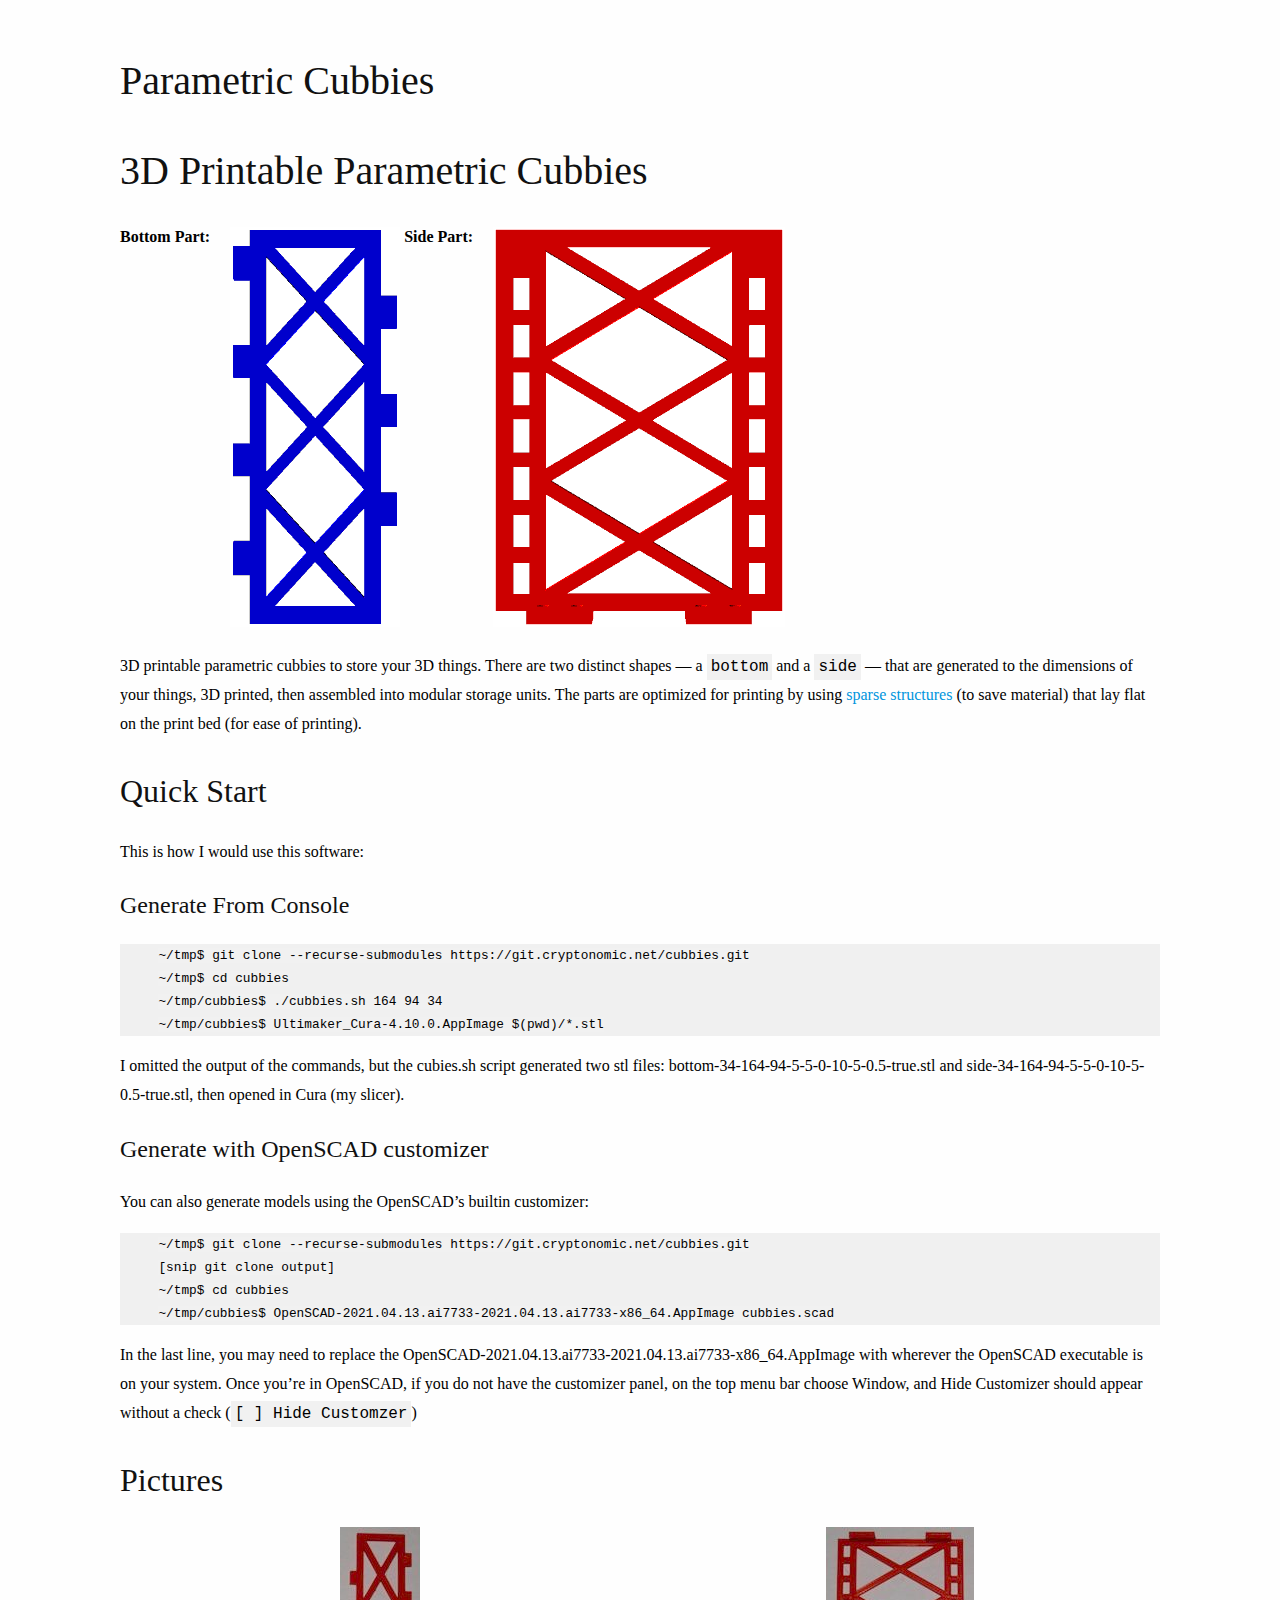
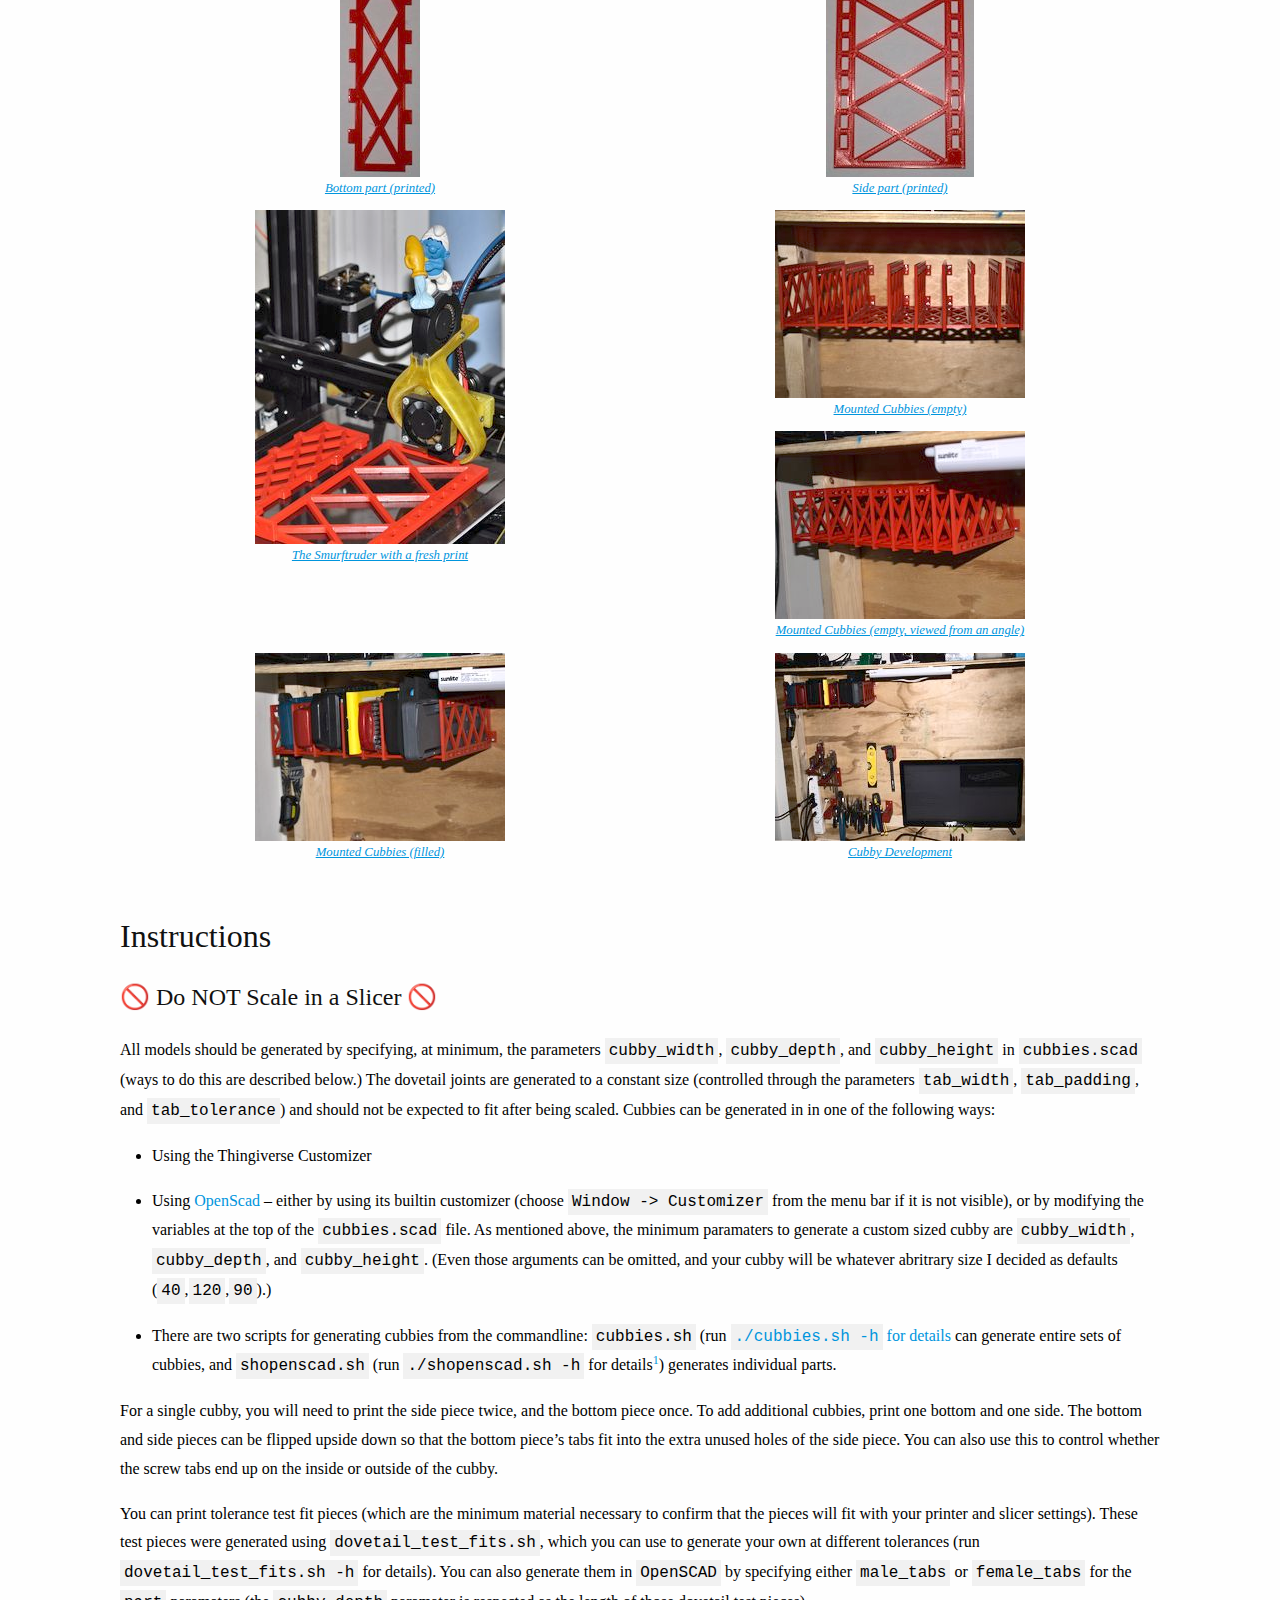
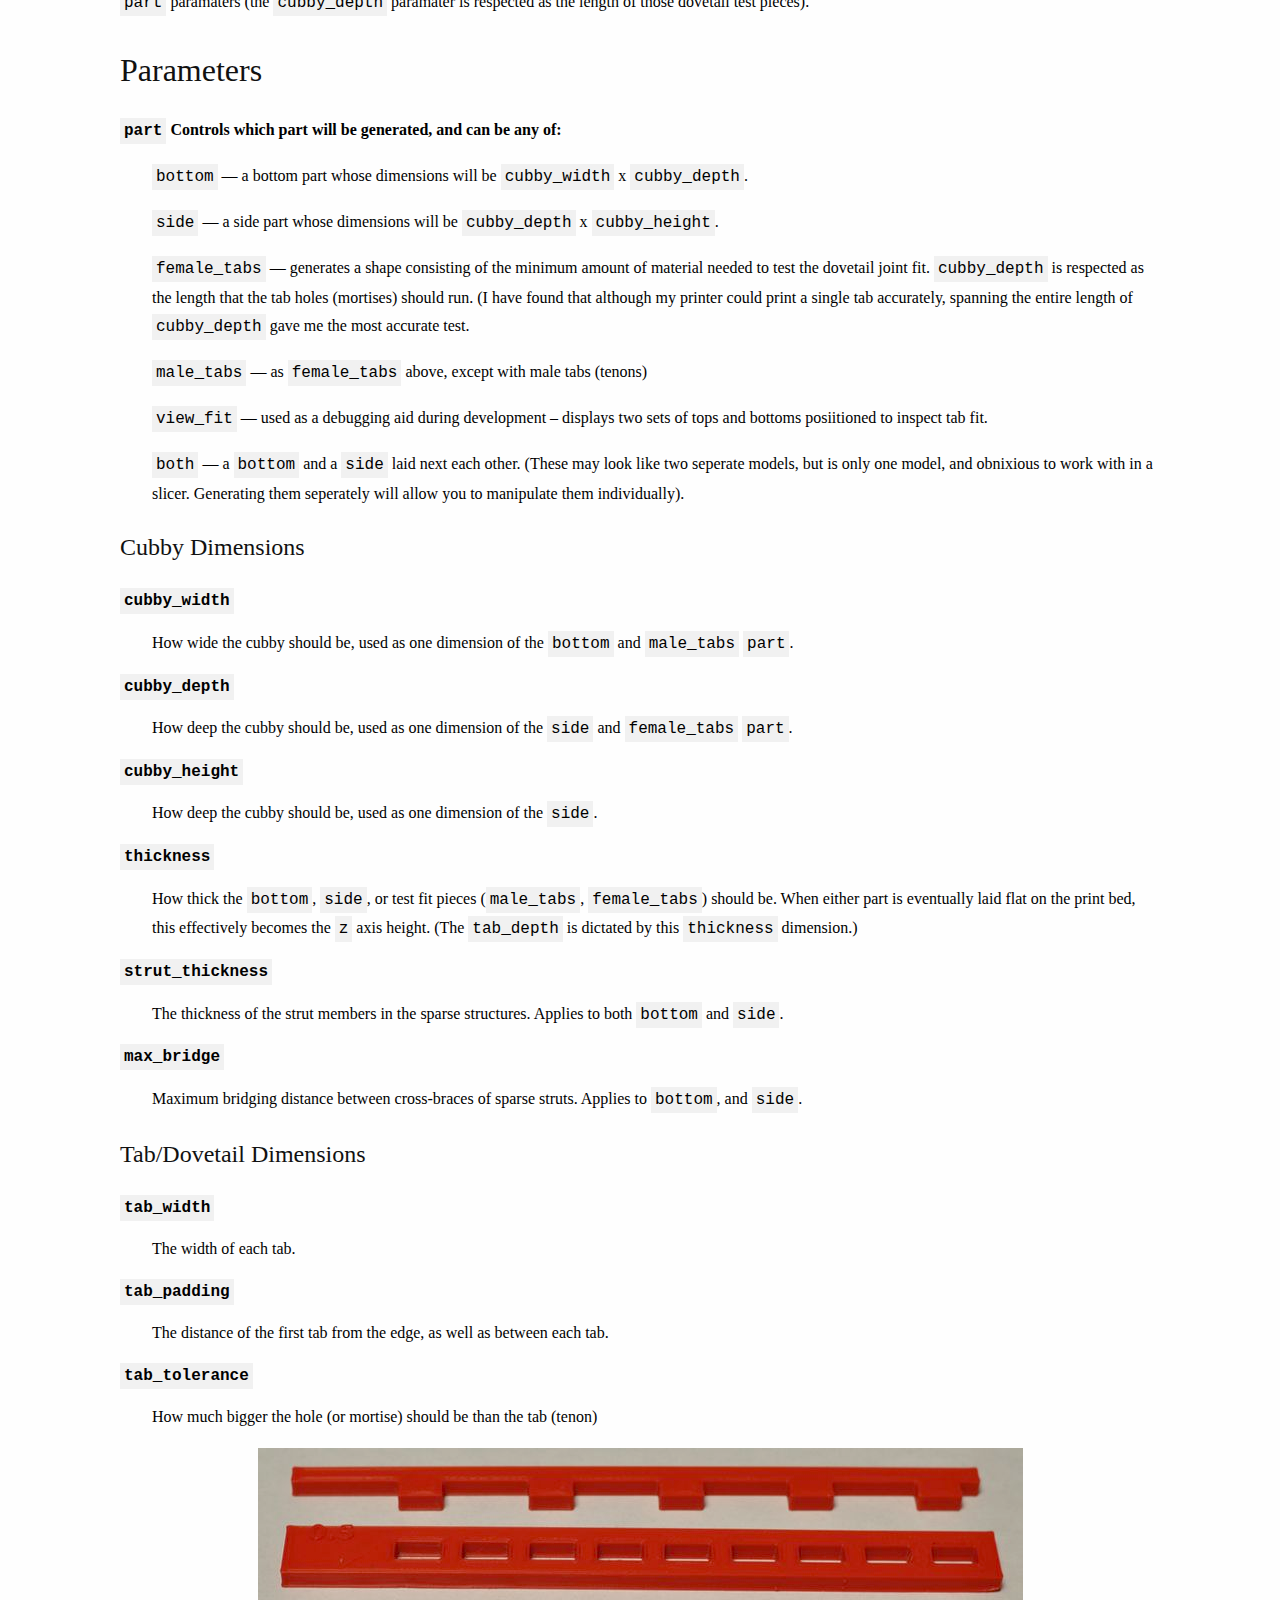
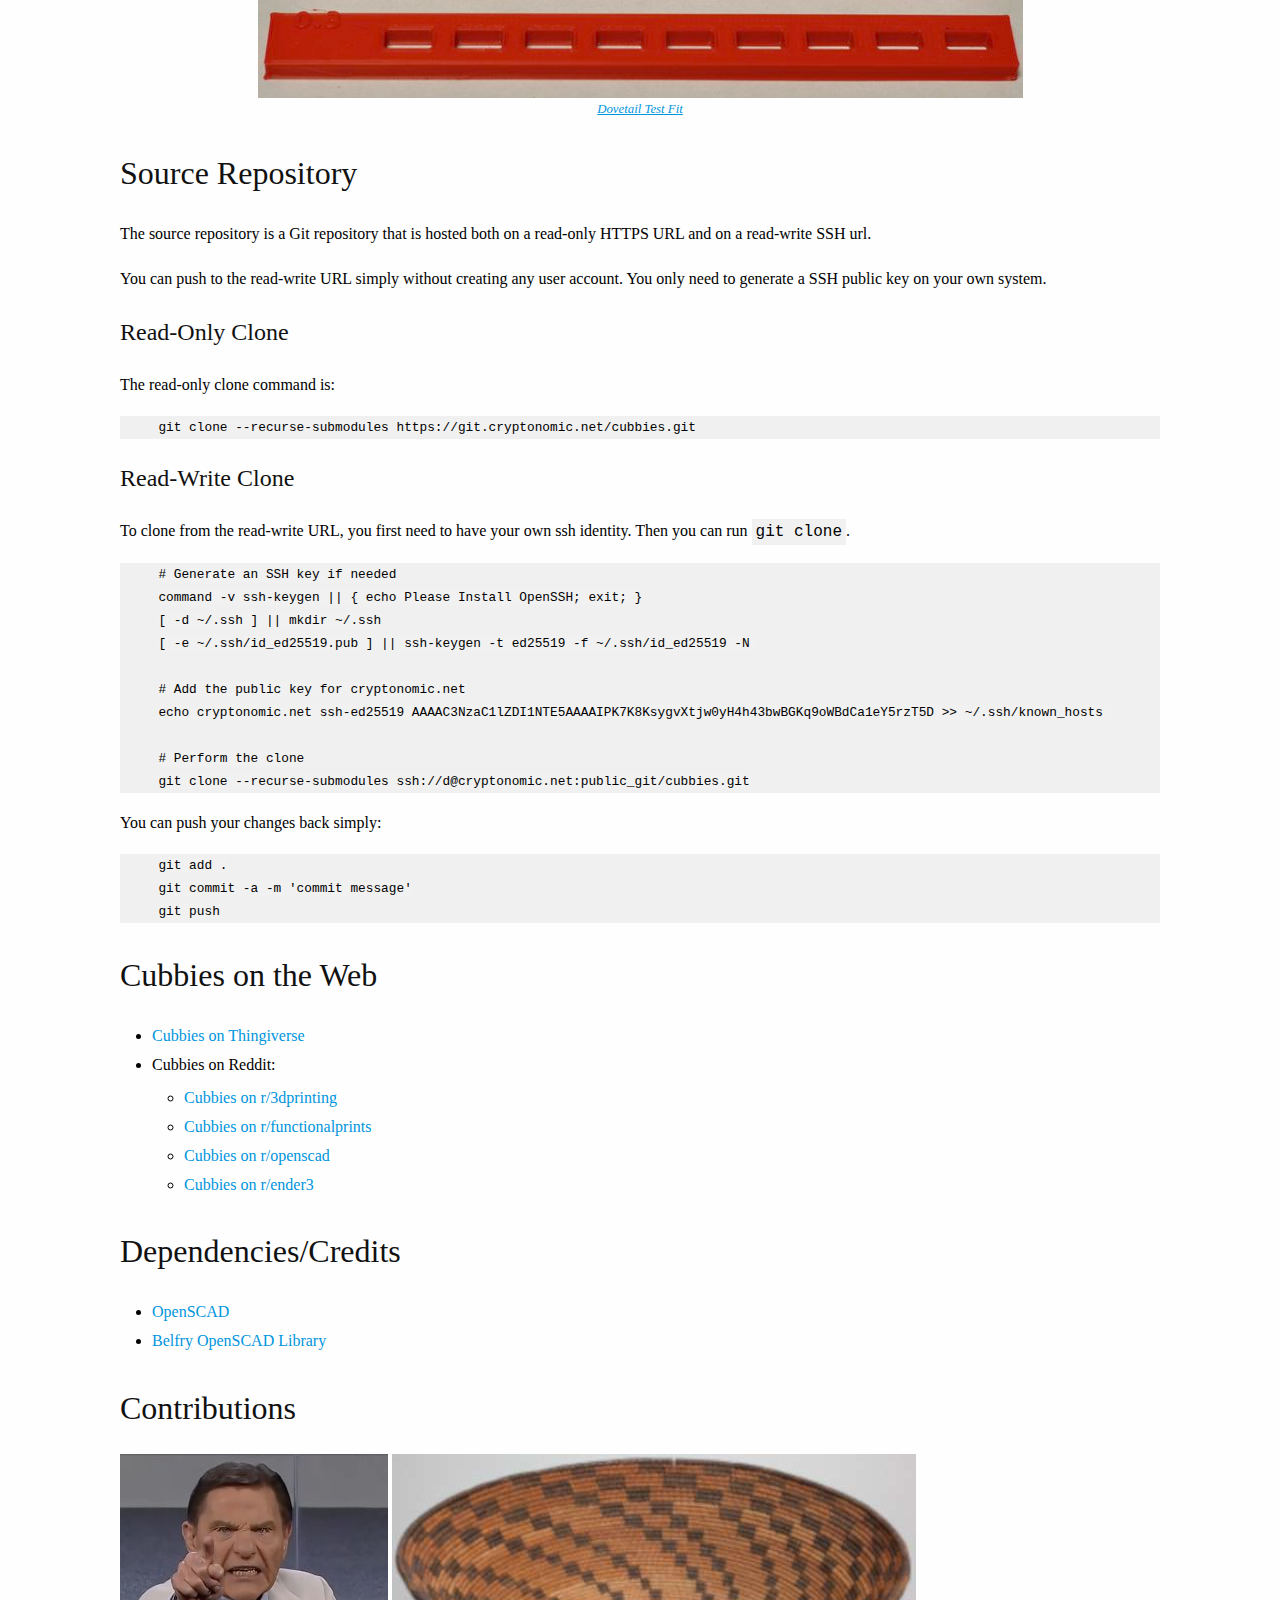
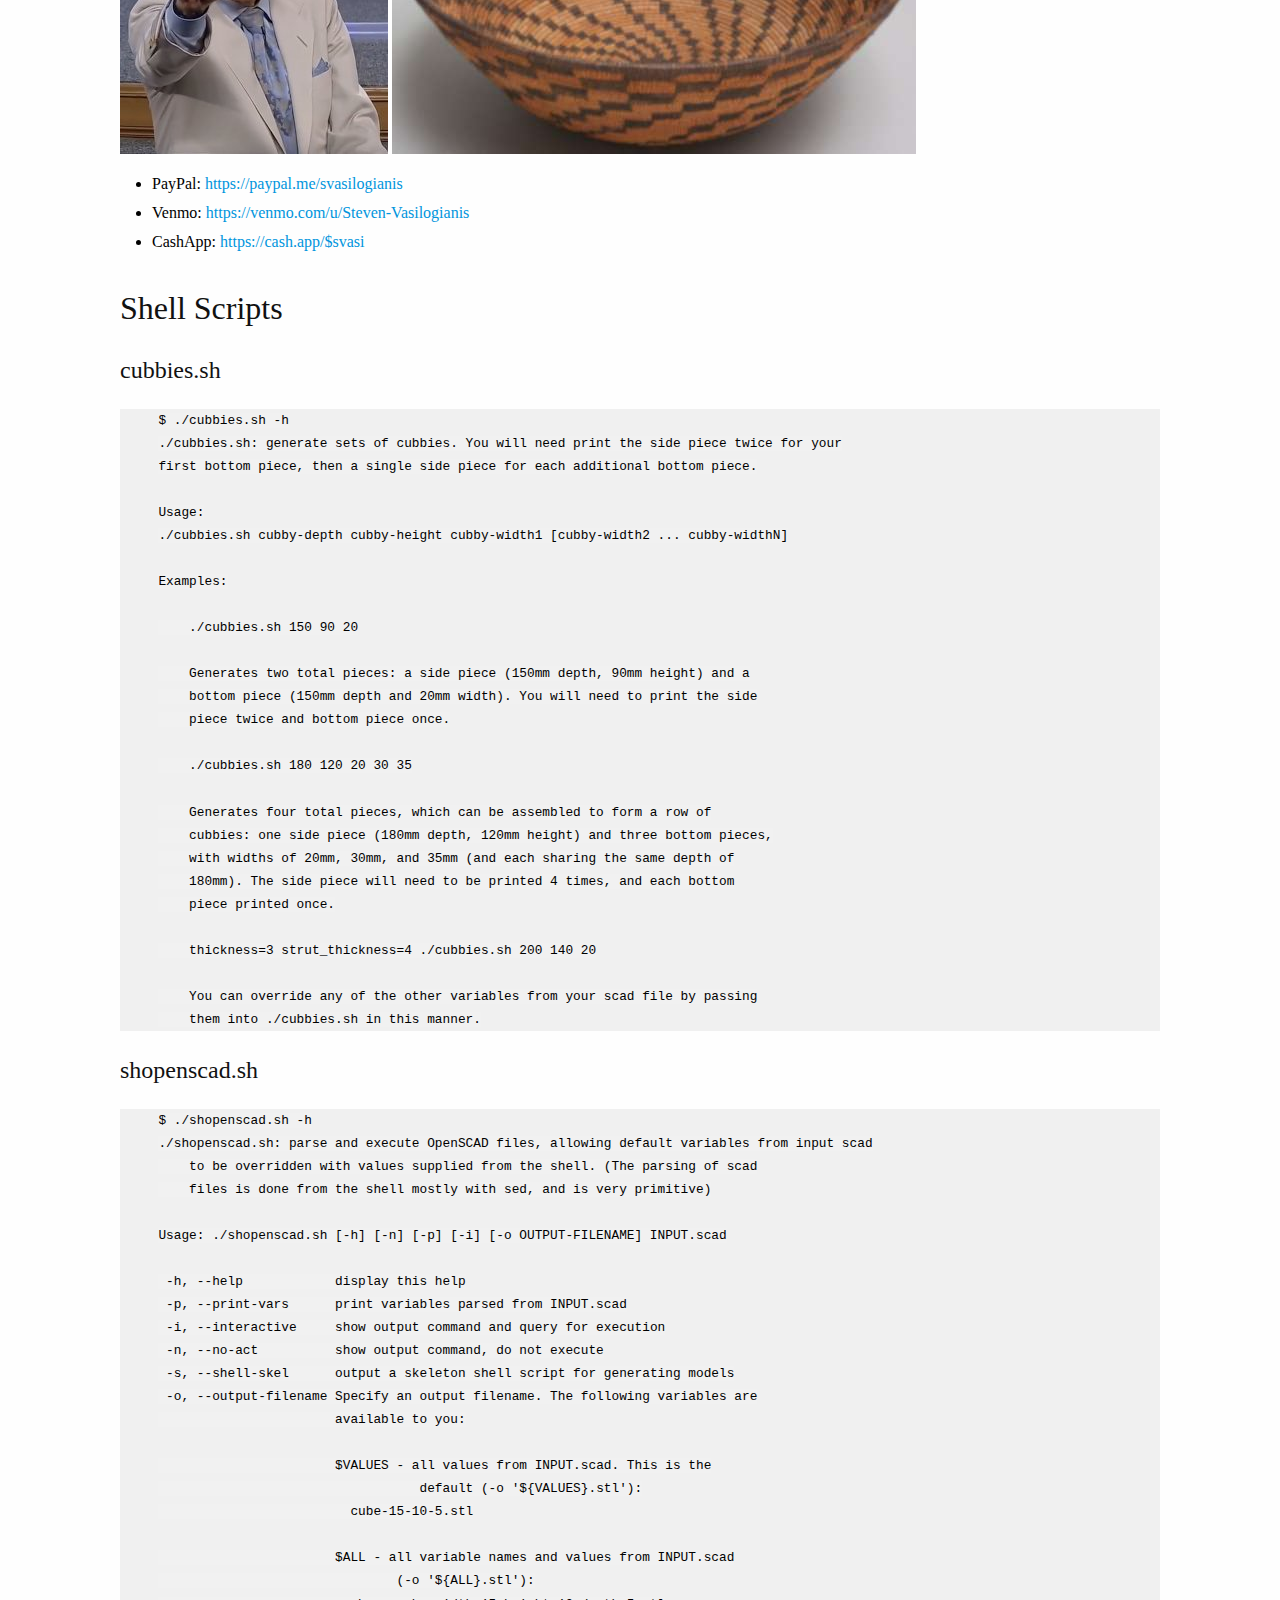
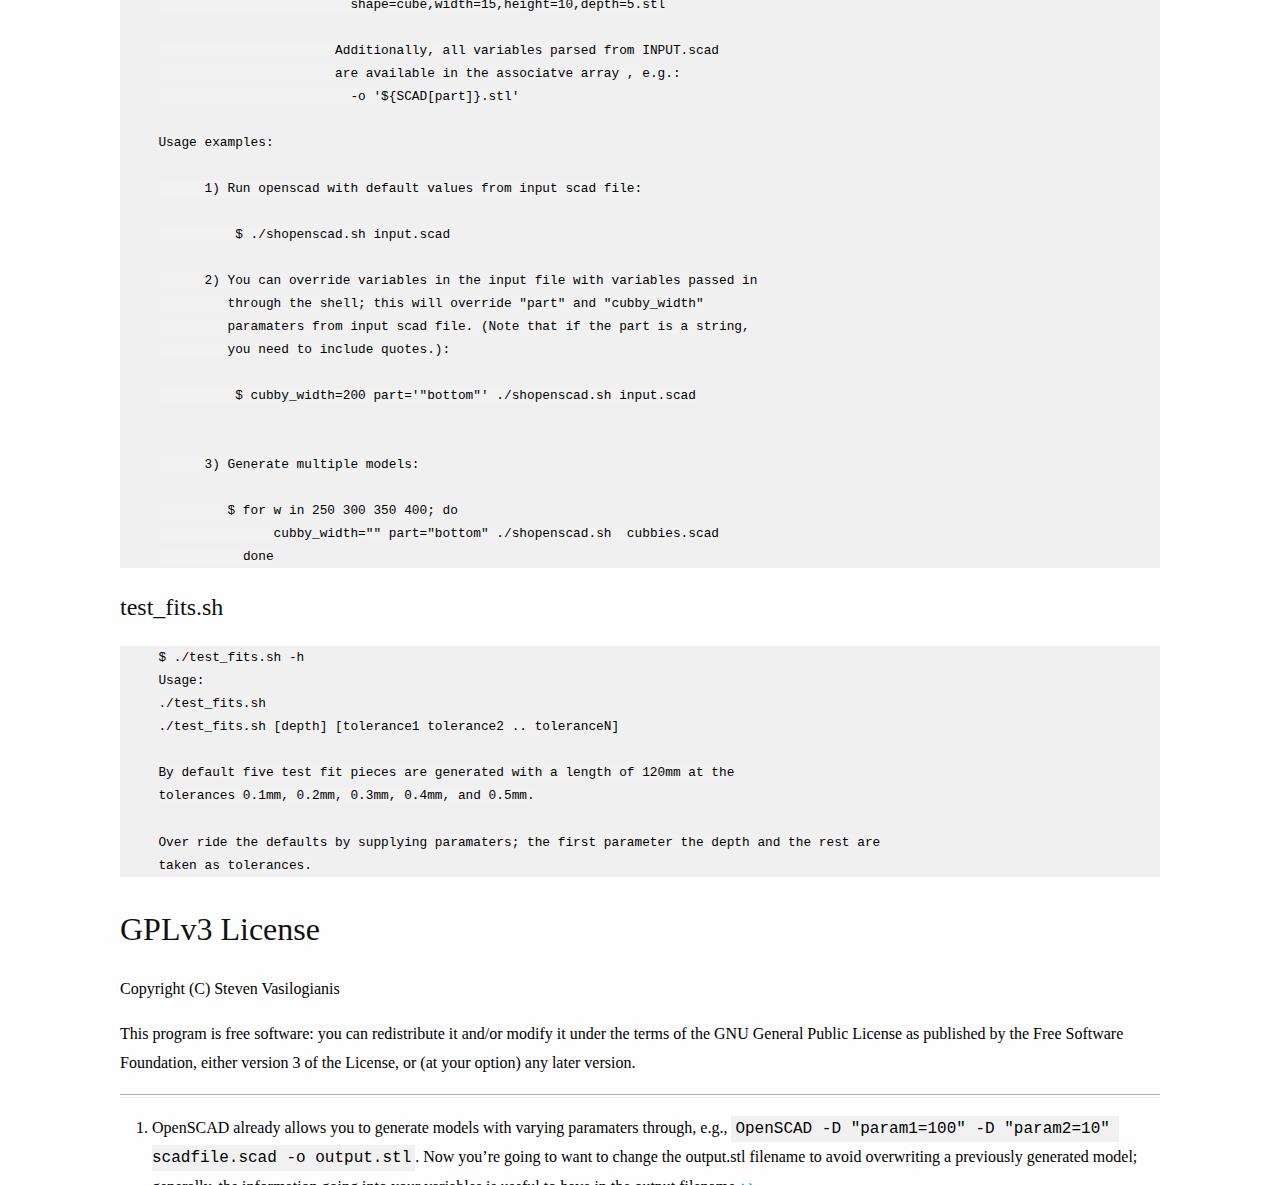
<file: index.html>
<!DOCTYPE html>
<html xmlns="http://www.w3.org/1999/xhtml" lang="" xml:lang="">
<head>
  <meta charset="utf-8" />
  <meta name="generator" content="pandoc" />
  <meta name="viewport" content="width=device-width, initial-scale=1.0, user-scalable=yes" />
  <title>Parametric Cubbies</title>
  <style>
    code{white-space: pre-wrap;}
    span.smallcaps{font-variant: small-caps;}
    span.underline{text-decoration: underline;}
    div.column{display: inline-block; vertical-align: top; width: 50%;}
    div.hanging-indent{margin-left: 1.5em; text-indent: -1.5em;}
    ul.task-list{list-style: none;}
    .display.math{display: block; text-align: center; margin: 0.5rem auto;}
  </style>
  <link rel="stylesheet" href="pandoc.css" />
  <!--[if lt IE 9]>
    <script src="//cdnjs.cloudflare.com/ajax/libs/html5shiv/3.7.3/html5shiv-printshiv.min.js"></script>
  <![endif]-->
</head>
<body>
<header id="title-block-header">
<h1 class="title">Parametric Cubbies</h1>
</header>
<h1 id="d-printable-parametric-cubbies">3D Printable Parametric Cubbies</h1>
<div class="parts">
<dl>
<dt>Bottom Part:</dt>
<dd><a href="pictures/side.png"><img src="pictures/bottom.png" title="Bottom part" alt="Bottom Part" /></a>
</dd>
<dt>Side Part:</dt>
<dd><a href="pictures/side.png"><img src="pictures/side.png" title="Side part" id="fig:side" alt="Side" /></a>
</dd>
</dl>
</div>
<p>3D printable parametric cubbies to store your 3D things. There are two distinct shapes — a <code>bottom</code> and a <code>side</code> — that are generated to the dimensions of your things, 3D printed, then assembled into modular storage units. The parts are optimized for printing by using <a href="https://github.com/revarbat/BOSL2/wiki/walls.scad#module-sparse_strut">sparse structures</a> (to save material) that lay flat on the print bed (for ease of printing).</p>
<h2 id="quick-start">Quick Start</h2>
<p>This is how I would use this software:</p>
<h3 id="generate-from-console">Generate From Console</h3>
<pre class="shell"><code>~/tmp$ git clone --recurse-submodules https://git.cryptonomic.net/cubbies.git
~/tmp$ cd cubbies
~/tmp/cubbies$ ./cubbies.sh 164 94 34
~/tmp/cubbies$ Ultimaker_Cura-4.10.0.AppImage $(pwd)/*.stl</code></pre>
<p>I omitted the output of the commands, but the cubies.sh script generated two stl files: bottom-34-164-94-5-5-0-10-5-0.5-true.stl and side-34-164-94-5-5-0-10-5-0.5-true.stl, then opened in Cura (my slicer).</p>
<h3 id="generate-with-openscad-customizer">Generate with OpenSCAD customizer</h3>
<p>You can also generate models using the OpenSCAD’s builtin customizer:</p>
<pre class="shell"><code>~/tmp$ git clone --recurse-submodules https://git.cryptonomic.net/cubbies.git
[snip git clone output]
~/tmp$ cd cubbies
~/tmp/cubbies$ OpenSCAD-2021.04.13.ai7733-2021.04.13.ai7733-x86_64.AppImage cubbies.scad</code></pre>
<p>In the last line, you may need to replace the OpenSCAD-2021.04.13.ai7733-2021.04.13.ai7733-x86_64.AppImage with wherever the OpenSCAD executable is on your system. Once you’re in OpenSCAD, if you do not have the customizer panel, on the top menu bar choose Window, and Hide Customizer should appear without a check (<code>[ ] Hide Customzer</code>)</p>
<h2 id="pictures">Pictures</h2>
<div class="figs">
<figure>
<img src="pictures/bottom-printed-thumbnail.jpg" alt="Bottom part (printed)" /><figcaption aria-hidden="true"><a href="pictures/bottom-printed-full.jpg" title="Bottom part, printed (full resolution)">Bottom part (printed)</a></figcaption>
</figure>
<figure>
<img src="pictures/side-printed-thumbnail.jpg" title="Side part, printed" alt="Side part (printed)" /><figcaption aria-hidden="true"><a href="pictures/side-printed-full.jpg" title="Side part, printed (full resolution)">Side part (printed)</a></figcaption>
</figure>
<figure>
<img src="pictures/smurfstrusion-thumbnail.jpg" alt="The Smurftruder with a fresh print" /><figcaption aria-hidden="true"><a href="pictures/smurfstrusion-full.jpg" title="Smurfstrusion (full resolution)">The Smurftruder with a fresh print</a></figcaption>
</figure>
<figure>
<img src="pictures/cubbies-mounted-empty-thumbnail.jpg" alt="Mounted Cubbies (empty)" /><figcaption aria-hidden="true"><a href="pictures/cubbies-mounted-empty-full.jpg" title="Mounted Cubbies (full resolution)">Mounted Cubbies (empty)</a></figcaption>
</figure>
<figure>
<img src="pictures/cubbies-mounted-empty-angle-view-thumbnail.jpg" alt="Mounted Cubbies (empty, viewed from an angle)" /><figcaption aria-hidden="true"><a href="pictures/cubbies-mounted-empty-angle-view-full.jpg" title="Empty cubbies, mounted (full resolution)">Mounted Cubbies (empty, viewed from an angle)</a></figcaption>
</figure>
<figure>
<img src="pictures/cubbies-full-thumbnail.jpg" alt="Mounted Cubbies (filled)" /><figcaption aria-hidden="true"><a href="pictures/cubbies-full-full.jpg" title="Mounted cubbies, filled (full resolution)">Mounted Cubbies (filled)</a></figcaption>
</figure>
<figure>
<img src="pictures/cubby-development-thumbnail.jpg" alt="Cubby Development" /><figcaption aria-hidden="true"><a href="pictures/cubby-development-full.jpg" title="Cubby Development (full resolution)">Cubby Development</a></figcaption>
</figure>
</div>
<h2 id="instructions">Instructions</h2>
<h3 id="do-not-scale-in-a-slicer">🚫 Do NOT Scale in a Slicer 🚫</h3>
<p>All models should be generated by specifying, at minimum, the parameters <code>cubby_width</code>, <code>cubby_depth</code>, and <code>cubby_height</code> in <code>cubbies.scad</code> (ways to do this are described below.) The dovetail joints are generated to a constant size (controlled through the parameters <code>tab_width</code>, <code>tab_padding</code>, and <code>tab_tolerance</code>) and should not be expected to fit after being scaled. Cubbies can be generated in in one of the following ways:</p>
<ul>
<li><p>Using the Thingiverse Customizer</p></li>
<li><p>Using <a href="https://openscad.org" title="Homepage for OpenSCAD &quot;The Programmers Solid 3D Cad Modeller&quot;">OpenScad</a> – either by using its builtin customizer (choose <code>Window -&gt; Customizer</code> from the menu bar if it is not visible), or by modifying the variables at the top of the <code>cubbies.scad</code> file. As mentioned above, the minimum paramaters to generate a custom sized cubby are <code>cubby_width</code>, <code>cubby_depth</code>, and <code>cubby_height</code>. (Even those arguments can be omitted, and your cubby will be whatever abritrary size I decided as defaults (<code>40</code>,<code>120</code>,<code>90</code>).)</p></li>
<li><p>There are two scripts for generating cubbies from the commandline: <code>cubbies.sh</code> (run <a href="#cubbies.sh"><code>./cubbies.sh -h</code> for details</a> can generate entire sets of cubbies, and <code>shopenscad.sh</code> (run <code>./shopenscad.sh -h</code> for details<a href="#fn1" class="footnote-ref" id="fnref1" role="doc-noteref"><sup>1</sup></a>) generates individual parts.</p></li>
</ul>
<p>For a single cubby, you will need to print the side piece twice, and the bottom piece once. To add additional cubbies, print one bottom and one side. The bottom and side pieces can be flipped upside down so that the bottom piece’s tabs fit into the extra unused holes of the side piece. You can also use this to control whether the screw tabs end up on the inside or outside of the cubby.</p>
<p>You can print tolerance test fit pieces (which are the minimum material necessary to confirm that the pieces will fit with your printer and slicer settings). These test pieces were generated using <code>dovetail_test_fits.sh</code>, which you can use to generate your own at different tolerances (run <code>dovetail_test_fits.sh -h</code> for details). You can also generate them in <code>OpenSCAD</code> by specifying either <code>male_tabs</code> or <code>female_tabs</code> for the <code>part</code> paramaters (the <code>cubby_depth</code> paramater is respected as the length of those dovetail test pieces).</p>
<h2 id="parameters">Parameters</h2>
<dl>
<dt><code>part</code> Controls which part will be generated, and can be any of:</dt>
<dd><p><code>bottom</code> — a bottom part whose dimensions will be <code>cubby_width</code> x <code>cubby_depth</code>.</p>
</dd>
<dd><p><code>side</code> — a side part whose dimensions will be <code>cubby_depth</code> x <code>cubby_height</code>.</p>
</dd>
<dd><p><code>female_tabs</code> — generates a shape consisting of the minimum amount of material needed to test the dovetail joint fit. <code>cubby_depth</code> is respected as the length that the tab holes (mortises) should run. (I have found that although my printer could print a single tab accurately, spanning the entire length of <code>cubby_depth</code> gave me the most accurate test.</p>
</dd>
<dd><p><code>male_tabs</code> — as <code>female_tabs</code> above, except with male tabs (tenons)</p>
</dd>
<dd><p><code>view_fit</code> — used as a debugging aid during development – displays two sets of tops and bottoms posiitioned to inspect tab fit.</p>
</dd>
<dd><p><code>both</code> — a <code>bottom</code> and a <code>side</code> laid next each other. (These may look like two seperate models, but is only one model, and obnixious to work with in a slicer. Generating them seperately will allow you to manipulate them individually).</p>
</dd>
</dl>
<h3 id="cubby-dimensions">Cubby Dimensions</h3>
<dl>
<dt><code>cubby_width</code></dt>
<dd>How wide the cubby should be, used as one dimension of the <code>bottom</code> and <code>male_tabs</code> <code>part</code>.
</dd>
<dt><code>cubby_depth</code></dt>
<dd>How deep the cubby should be, used as one dimension of the <code>side</code> and <code>female_tabs</code> <code>part</code>.
</dd>
<dt><code>cubby_height</code></dt>
<dd>How deep the cubby should be, used as one dimension of the <code>side</code>.
</dd>
<dt><code>thickness</code></dt>
<dd>How thick the <code>bottom</code>, <code>side</code>, or test fit pieces (<code>male_tabs</code>, <code>female_tabs</code>) should be. When either part is eventually laid flat on the print bed, this effectively becomes the <code>z</code> axis height. (The <code>tab_depth</code> is dictated by this <code>thickness</code> dimension.)
</dd>
<dt><code>strut_thickness</code></dt>
<dd>The thickness of the strut members in the sparse structures. Applies to both <code>bottom</code> and <code>side</code>.
</dd>
<dt><code>max_bridge</code></dt>
<dd>Maximum bridging distance between cross-braces of sparse struts. Applies to <code>bottom</code>, and <code>side</code>.
</dd>
</dl>
<h3 id="tabdovetail-dimensions">Tab/Dovetail Dimensions</h3>
<dl>
<dt><code>tab_width</code></dt>
<dd>The width of each tab.
</dd>
<dt><code>tab_padding</code></dt>
<dd>The distance of the first tab from the edge, as well as between each tab.
</dd>
<dt><code>tab_tolerance</code></dt>
<dd>How much bigger the hole (or mortise) should be than the tab (tenon)
</dd>
</dl>
<figure>
<img src="pictures/dovetail_test_fit-thumbnail.jpg" alt="Dovetail Test Fit" /><figcaption aria-hidden="true"><a href="pictures/dovetail_test_fit.jpg-full" title="Dovetail Test Fit (full resolution)">Dovetail Test Fit</a></figcaption>
</figure>
<h2 id="source-repository">Source Repository</h2>
<p>The source repository is a Git repository that is hosted both on a read-only HTTPS URL and on a read-write SSH url.</p>
<p>You can push to the read-write URL simply without creating any user account. You only need to generate a SSH public key on your own system.</p>
<h3 id="read-only-clone">Read-Only Clone</h3>
<p>The read-only clone command is:</p>
<pre><code>git clone --recurse-submodules https://git.cryptonomic.net/cubbies.git</code></pre>
<h3 id="read-write-clone">Read-Write Clone</h3>
<p>To clone from the read-write URL, you first need to have your own ssh identity. Then you can run <code>git clone</code>.</p>
<pre><code># Generate an SSH key if needed
command -v ssh-keygen || { echo Please Install OpenSSH; exit; }
[ -d ~/.ssh ] || mkdir ~/.ssh
[ -e ~/.ssh/id_ed25519.pub ] || ssh-keygen -t ed25519 -f ~/.ssh/id_ed25519 -N 

# Add the public key for cryptonomic.net
echo cryptonomic.net ssh-ed25519 AAAAC3NzaC1lZDI1NTE5AAAAIPK7K8KsygvXtjw0yH4h43bwBGKq9oWBdCa1eY5rzT5D &gt;&gt; ~/.ssh/known_hosts 

# Perform the clone
git clone --recurse-submodules ssh://d@cryptonomic.net:public_git/cubbies.git</code></pre>
<p>You can push your changes back simply:</p>
<pre><code>git add .
git commit -a -m &#39;commit message&#39;
git push</code></pre>
<h2 id="cubbies-on-the-web">Cubbies on the Web</h2>
<ul>
<li><a href="https://www.thingiverse.com/thing:5318029" title="Cubbies on Thingiverse">Cubbies on Thingiverse</a></li>
<li>Cubbies on Reddit:
<ul>
<li><a href="https://www.reddit.com/r/3Dprinting/comments/thdpp3/i_made_3d_printable_parametric_storage_cubbies/" title="Cubbies on reddit r/3dprinting">Cubbies on r/3dprinting</a></li>
<li><a href="https://www.reddit.com/r/functionalprints/comments/tfpws6/i_made_3d_printable_parametric_storage_cubbies/" title="Cubbies on reddit r/functionprints">Cubbies on r/functionalprints</a></li>
<li><a href="https://www.reddit.com/r/openscad/comments/tfqevk/i_made_3d_printable_parametric_cubbies/" title="Cubbies on reddit r/openscad">Cubbies on r/openscad</a></li>
<li><a href="https://www.reddit.com/r/ender3/comments/thdhx6/i_made_3d_printable_parametric_storage_cubbies/" title="Cubbies on reddit r/ender3">Cubbies on r/ender3</a></li>
</ul></li>
</ul>
<h2 id="dependenciescredits">Dependencies/Credits</h2>
<ul>
<li><a href="https://openscad.org" title="OpenSCAD">OpenSCAD</a></li>
<li><a href="https://github.com/revarbat/BOSL" title="Belfry OpenSCAD Library">Belfry OpenSCAD Library</a></li>
</ul>
<h2 id="contributions">Contributions</h2>
<p><img src="pictures/kenneth-copeland.jpg" alt="Megachurch Pastor" /> <img src="pictures/basket.jpg" alt="Donation Basket" /></p>
<ul>
<li>PayPal: <a href="https://paypal.me/svasilogianis" class="uri">https://paypal.me/svasilogianis</a></li>
<li>Venmo: <a href="https://venmo.com/u/Steven-Vasilogianis" class="uri">https://venmo.com/u/Steven-Vasilogianis</a></li>
<li>CashApp: <a href="https://cash.app/$svasi" class="uri">https://cash.app/$svasi</a></li>
</ul>
<h2 id="shell-scripts">Shell Scripts</h2>
<h3 id="cubbies.sh">cubbies.sh</h3>
<pre><code>$ ./cubbies.sh -h
./cubbies.sh: generate sets of cubbies. You will need print the side piece twice for your
first bottom piece, then a single side piece for each additional bottom piece.

Usage:
./cubbies.sh cubby-depth cubby-height cubby-width1 [cubby-width2 ... cubby-widthN]

Examples:

    ./cubbies.sh 150 90 20

    Generates two total pieces: a side piece (150mm depth, 90mm height) and a
    bottom piece (150mm depth and 20mm width). You will need to print the side
    piece twice and bottom piece once.

    ./cubbies.sh 180 120 20 30 35

    Generates four total pieces, which can be assembled to form a row of
    cubbies: one side piece (180mm depth, 120mm height) and three bottom pieces,
    with widths of 20mm, 30mm, and 35mm (and each sharing the same depth of
    180mm). The side piece will need to be printed 4 times, and each bottom
    piece printed once.

    thickness=3 strut_thickness=4 ./cubbies.sh 200 140 20

    You can override any of the other variables from your scad file by passing
    them into ./cubbies.sh in this manner.</code></pre>
<h3 id="shopenscad.sh">shopenscad.sh</h3>
<pre><code>$ ./shopenscad.sh -h
./shopenscad.sh: parse and execute OpenSCAD files, allowing default variables from input scad
    to be overridden with values supplied from the shell. (The parsing of scad
    files is done from the shell mostly with sed, and is very primitive)

Usage: ./shopenscad.sh [-h] [-n] [-p] [-i] [-o OUTPUT-FILENAME] INPUT.scad

 -h, --help            display this help
 -p, --print-vars      print variables parsed from INPUT.scad
 -i, --interactive     show output command and query for execution
 -n, --no-act          show output command, do not execute
 -s, --shell-skel      output a skeleton shell script for generating models
 -o, --output-filename Specify an output filename. The following variables are
                       available to you:

                       $VALUES - all values from INPUT.scad. This is the
                                  default (-o &#39;${VALUES}.stl&#39;):
                         cube-15-10-5.stl

                       $ALL - all variable names and values from INPUT.scad
                               (-o &#39;${ALL}.stl&#39;):
                         shape=cube,width=15,height=10,depth=5.stl

                       Additionally, all variables parsed from INPUT.scad
                       are available in the associatve array , e.g.:
                         -o &#39;${SCAD[part]}.stl&#39;

Usage examples:

      1) Run openscad with default values from input scad file:

          $ ./shopenscad.sh input.scad

      2) You can override variables in the input file with variables passed in
         through the shell; this will override &quot;part&quot; and &quot;cubby_width&quot;
         paramaters from input scad file. (Note that if the part is a string,
         you need to include quotes.):

          $ cubby_width=200 part=&#39;&quot;bottom&quot;&#39; ./shopenscad.sh input.scad


      3) Generate multiple models:

         $ for w in 250 300 350 400; do
               cubby_width=&quot;&quot; part=&quot;bottom&quot; ./shopenscad.sh  cubbies.scad
           done</code></pre>
<h3 id="test_fits.sh">test_fits.sh</h3>
<pre><code>$ ./test_fits.sh -h
Usage:
./test_fits.sh
./test_fits.sh [depth] [tolerance1 tolerance2 .. toleranceN]

By default five test fit pieces are generated with a length of 120mm at the
tolerances 0.1mm, 0.2mm, 0.3mm, 0.4mm, and 0.5mm.

Over ride the defaults by supplying paramaters; the first parameter the depth and the rest are
taken as tolerances.</code></pre>
<h2 id="gplv3-license">GPLv3 License</h2>
<p>Copyright (C) Steven Vasilogianis</p>
<p>This program is free software: you can redistribute it and/or modify it under the terms of the GNU General Public License as published by the Free Software Foundation, either version 3 of the License, or (at your option) any later version.</p>
<section class="footnotes footnotes-end-of-document" role="doc-endnotes">
<hr />
<ol>
<li id="fn1" role="doc-endnote"><p>OpenSCAD already allows you to generate models with varying paramaters through, e.g., <code>OpenSCAD -D "param1=100" -D "param2=10" scadfile.scad -o output.stl</code>. Now you’re going to want to change the output.stl filename to avoid overwriting a previously generated model; generally, the information going into your variables is useful to have in the output filename.<a href="#fnref1" class="footnote-back" role="doc-backlink">↩︎</a></p></li>
</ol>
</section>
</body>
</html>
</file>
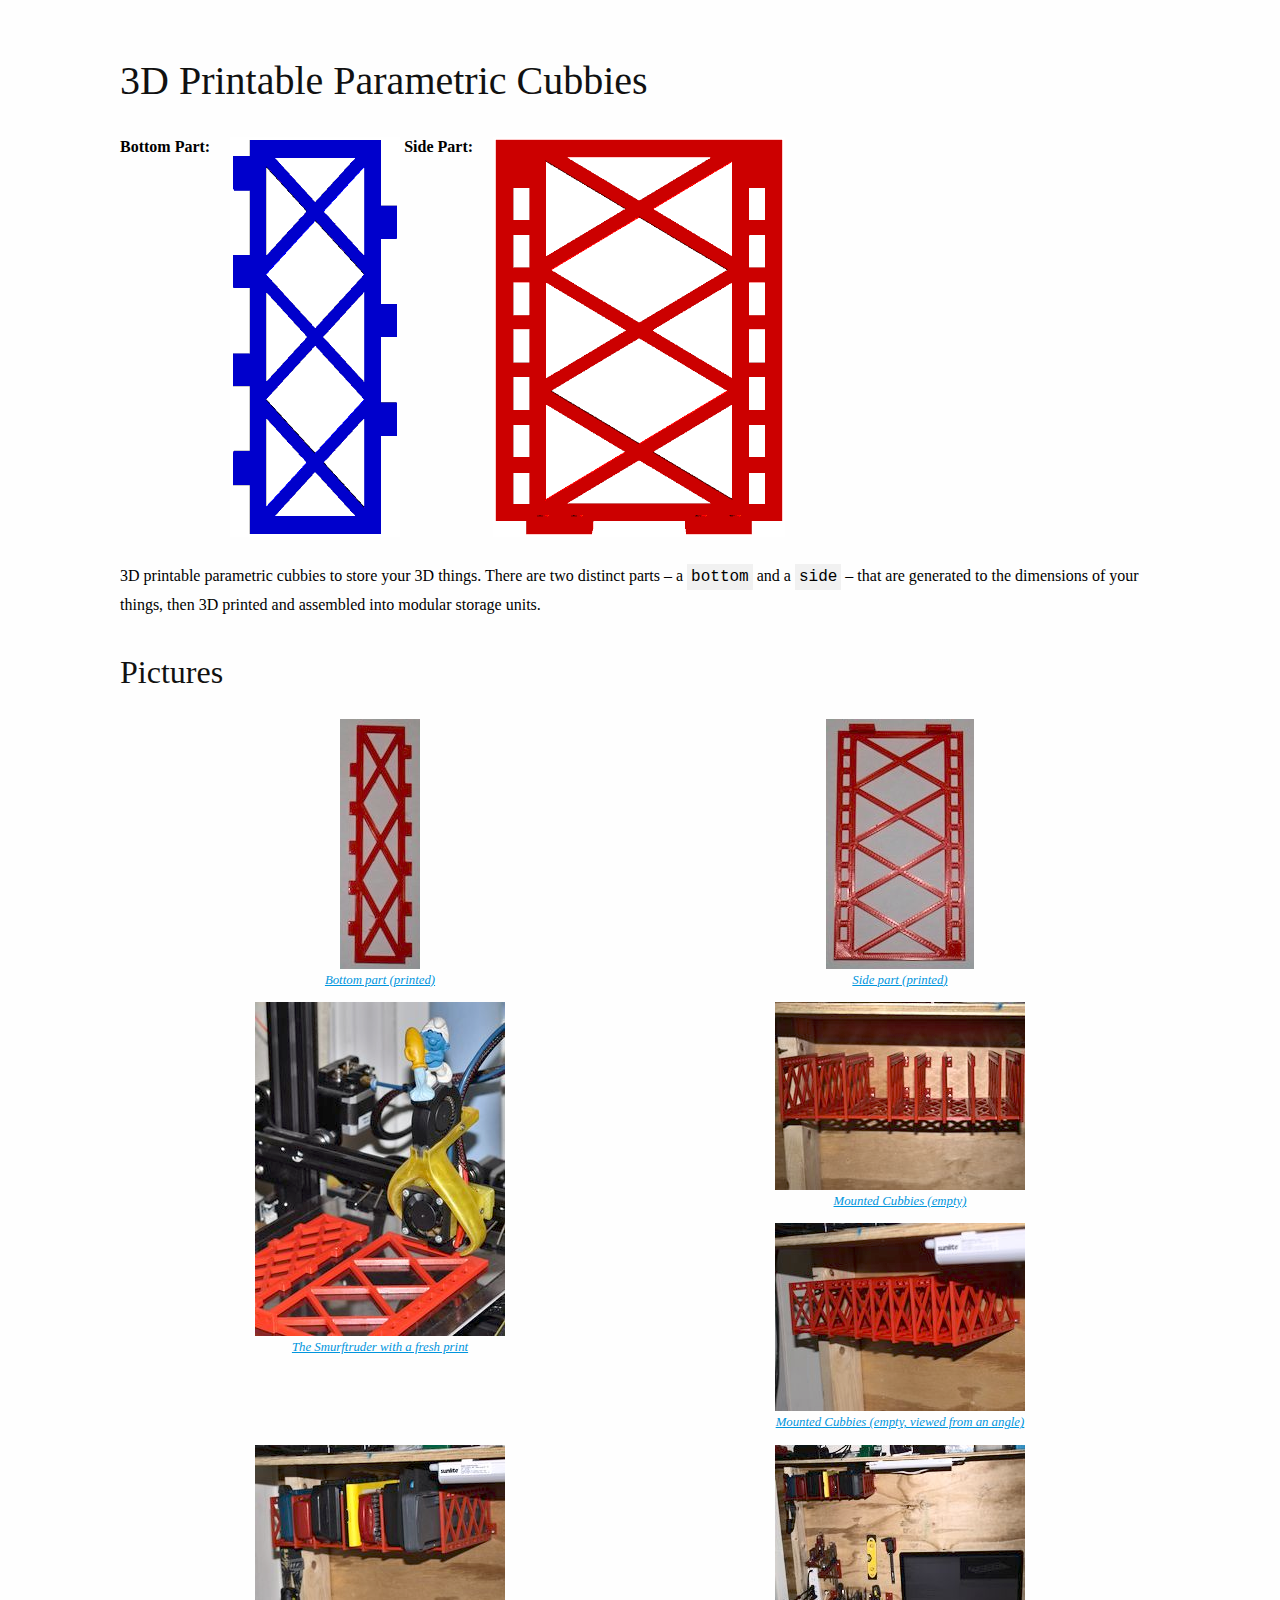
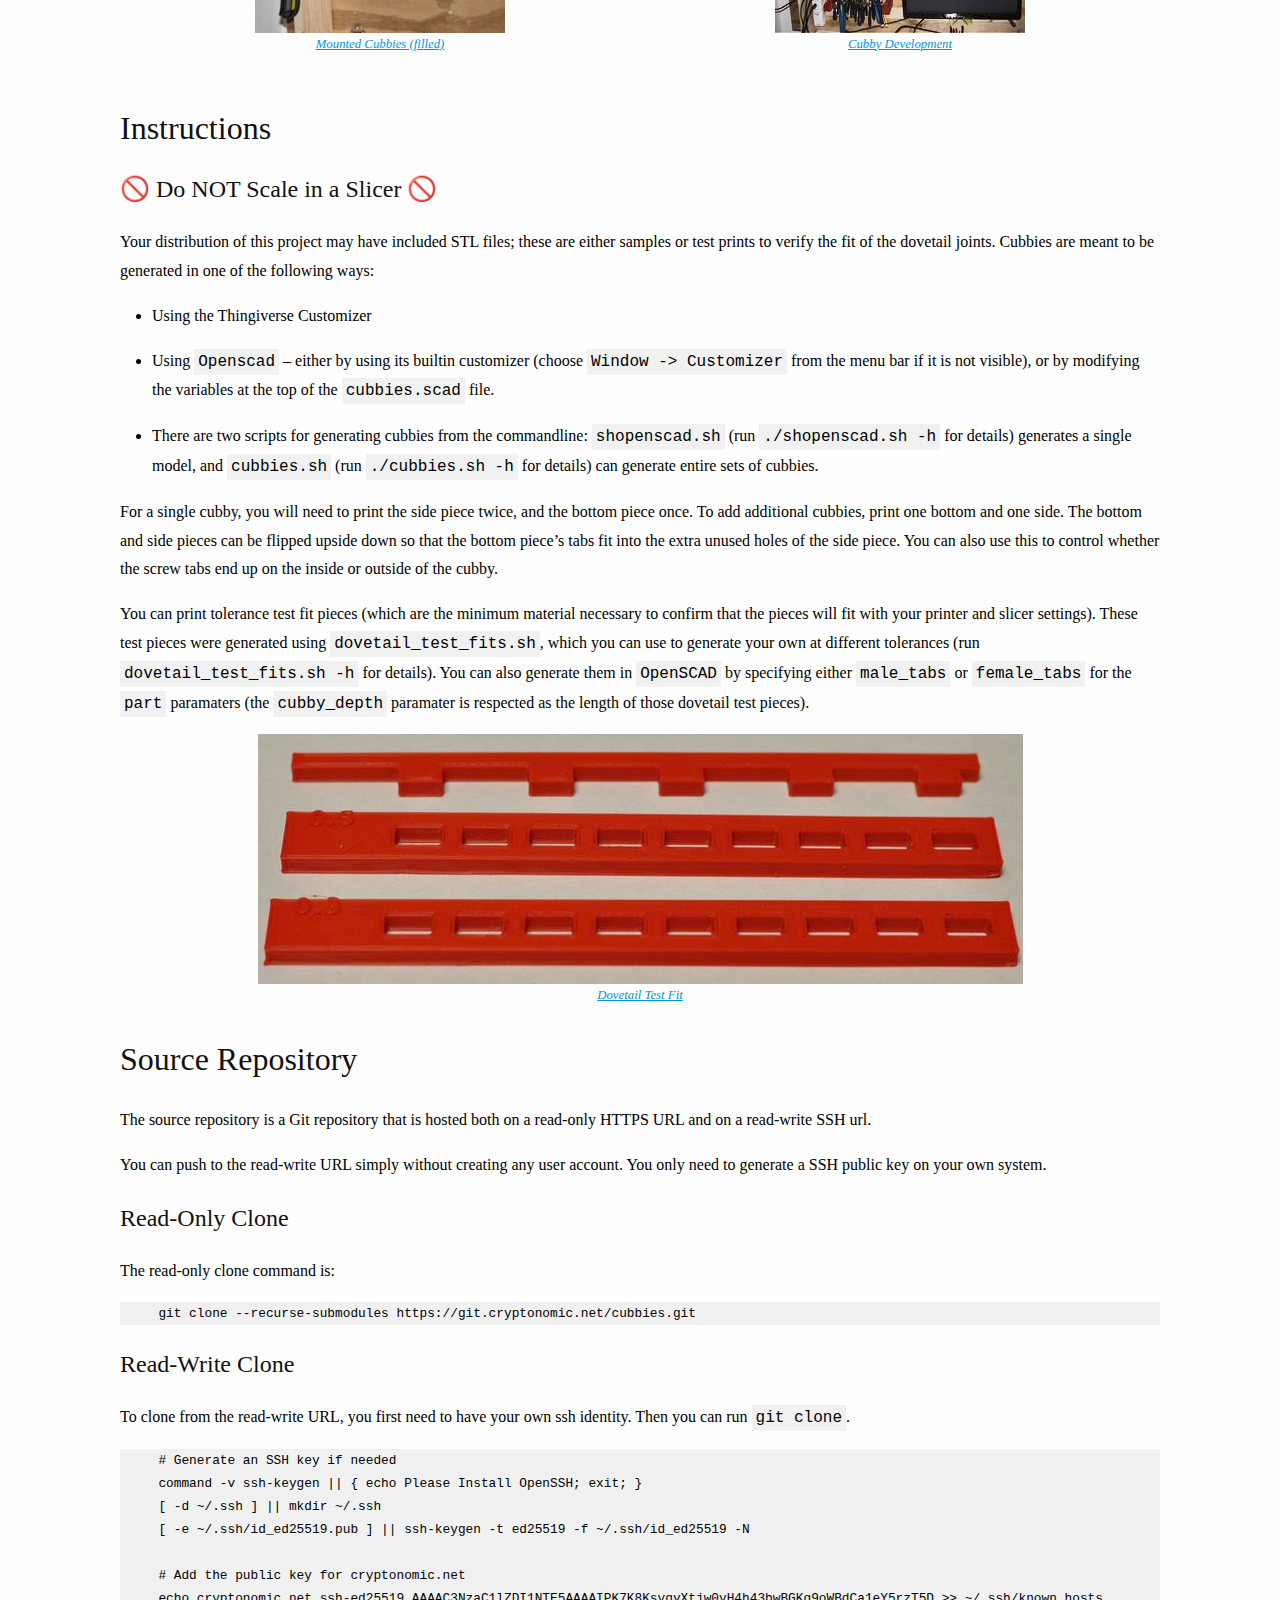
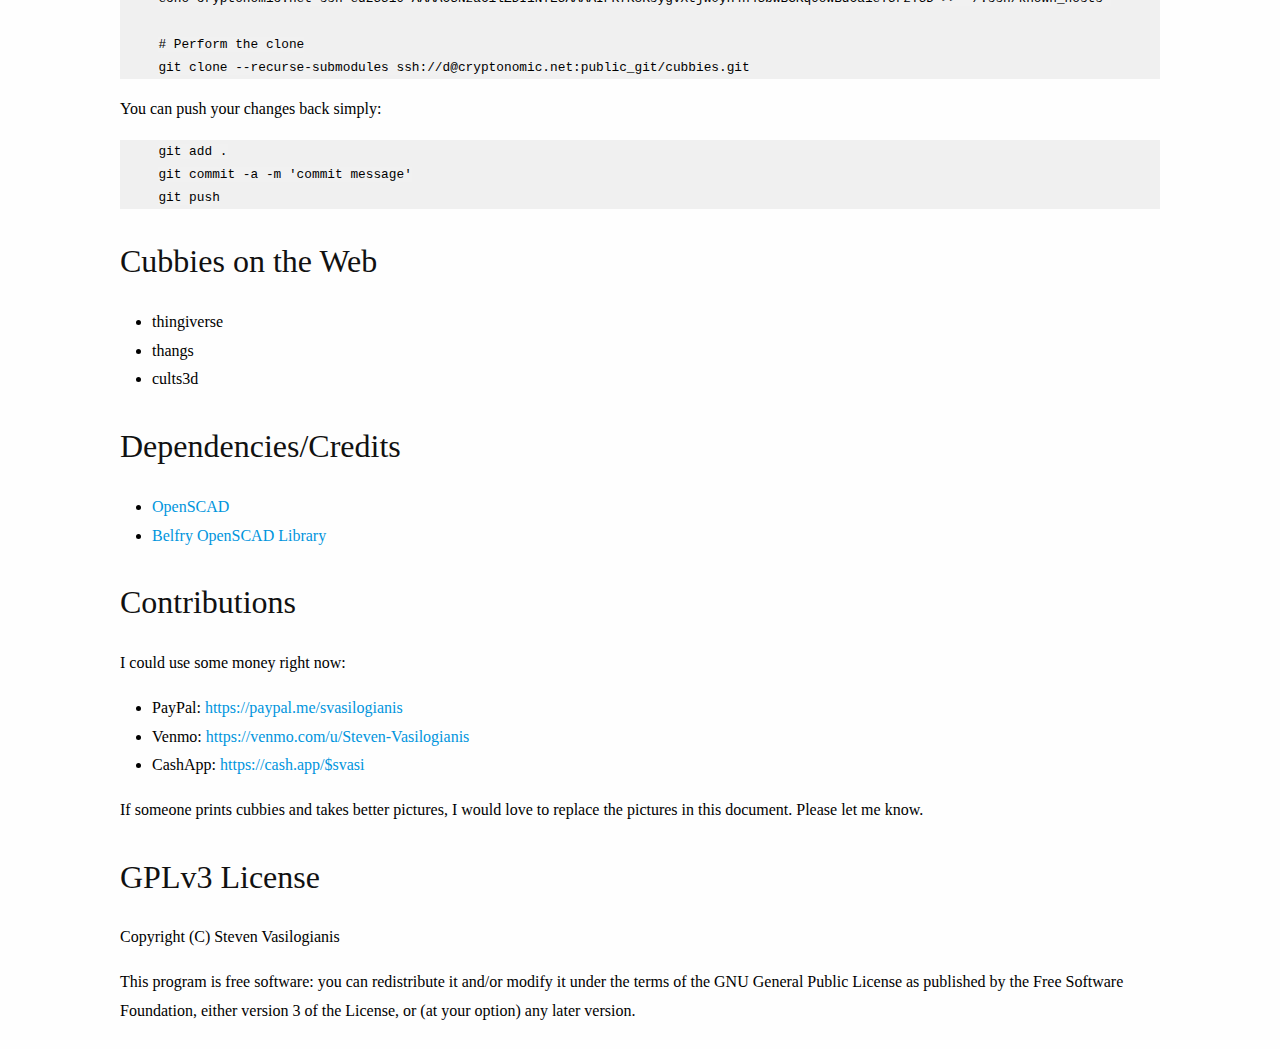
<file: README.html>
<!DOCTYPE html>
<html xmlns="http://www.w3.org/1999/xhtml" lang="" xml:lang="">
<head>
  <meta charset="utf-8" />
  <meta name="generator" content="pandoc" />
  <meta name="viewport" content="width=device-width, initial-scale=1.0, user-scalable=yes" />
  <title>README</title>
  <style>
    code{white-space: pre-wrap;}
    span.smallcaps{font-variant: small-caps;}
    span.underline{text-decoration: underline;}
    div.column{display: inline-block; vertical-align: top; width: 50%;}
    div.hanging-indent{margin-left: 1.5em; text-indent: -1.5em;}
    ul.task-list{list-style: none;}
    .display.math{display: block; text-align: center; margin: 0.5rem auto;}
  </style>
  <link rel="stylesheet" href="pandoc.css" />
  <!--[if lt IE 9]>
    <script src="//cdnjs.cloudflare.com/ajax/libs/html5shiv/3.7.3/html5shiv-printshiv.min.js"></script>
  <![endif]-->
</head>
<body>
<h1 id="d-printable-parametric-cubbies">3D Printable Parametric Cubbies</h1>
<div class="parts">
<dl>
<dt>Bottom Part:</dt>
<dd><a href="pictures/side.png"><img src="pictures/bottom.png" title="Bottom part" alt="Bottom Part" /></a>
</dd>
<dt>Side Part:</dt>
<dd><a href="pictures/side.png"><img src="pictures/side.png" title="Side part" id="fig:side" alt="Side" /></a>
</dd>
</dl>
</div>
<p>3D printable parametric cubbies to store your 3D things. There are two distinct parts – a <code>bottom</code> and a <code>side</code> – that are generated to the dimensions of your things, then 3D printed and assembled into modular storage units.</p>
<h2 id="pictures">Pictures</h2>
<div class="figs">
<figure>
<img src="pictures/bottom-printed-thumbnail.jpg" alt="Bottom part (printed)" /><figcaption aria-hidden="true"><a href="pictures/bottom-printed-full.jpg" title="Bottom part, printed (full resolution)">Bottom part (printed)</a></figcaption>
</figure>
<figure>
<img src="pictures/side-printed-thumbnail.jpg" title="Side part, printed" alt="Side part (printed)" /><figcaption aria-hidden="true"><a href="pictures/side-printed-full.jpg" title="Side part, printed (full resolution)">Side part (printed)</a></figcaption>
</figure>
<figure>
<img src="pictures/smurfstrusion-thumbnail.jpg" alt="The Smurftruder with a fresh print" /><figcaption aria-hidden="true"><a href="pictures/smurfstrusion-full.jpg" title="Smurfstrusion (full resolution)">The Smurftruder with a fresh print</a></figcaption>
</figure>
<figure>
<img src="pictures/cubbies-mounted-empty-thumbnail.jpg" alt="Mounted Cubbies (empty)" /><figcaption aria-hidden="true"><a href="cubbies-mounted-empty-full.jpg" title="Mounted Cubbies (full resolution)">Mounted Cubbies (empty)</a></figcaption>
</figure>
<figure>
<img src="pictures/cubbies-mounted-empty-angle-view-thumbnail.jpg" alt="Mounted Cubbies (empty, viewed from an angle)" /><figcaption aria-hidden="true"><a href="pictures/cubbies-mounted-empty-angle-view-full.jpg" title="Empty cubbies, mounted (full resolution)">Mounted Cubbies (empty, viewed from an angle)</a></figcaption>
</figure>
<figure>
<img src="pictures/cubbies-full-thumbnail.jpg" alt="Mounted Cubbies (filled)" /><figcaption aria-hidden="true"><a href="pictures/cubbies-full-full.jpg" title="Mounted cubbies, filled (full resolution)">Mounted Cubbies (filled)</a></figcaption>
</figure>
<figure>
<img src="pictures/cubby-development-thumbnail.jpg" alt="Cubby Development" /><figcaption aria-hidden="true"><a href="pictures/cubby-development-full.jpg" title="Cubby Development (full resolution)">Cubby Development</a></figcaption>
</figure>
</div>
<h2 id="instructions">Instructions</h2>
<h3 id="do-not-scale-in-a-slicer">🚫 Do NOT Scale in a Slicer 🚫</h3>
<p>Your distribution of this project may have included STL files; these are either samples or test prints to verify the fit of the dovetail joints. Cubbies are meant to be generated in one of the following ways:</p>
<ul>
<li><p>Using the Thingiverse Customizer</p></li>
<li><p>Using <code>Openscad</code> – either by using its builtin customizer (choose <code>Window -&gt; Customizer</code> from the menu bar if it is not visible), or by modifying the variables at the top of the <code>cubbies.scad</code> file.</p></li>
<li><p>There are two scripts for generating cubbies from the commandline: <code>shopenscad.sh</code> (run <code>./shopenscad.sh -h</code> for details) generates a single model, and <code>cubbies.sh</code> (run <code>./cubbies.sh -h</code> for details) can generate entire sets of cubbies.</p></li>
</ul>
<p>For a single cubby, you will need to print the side piece twice, and the bottom piece once. To add additional cubbies, print one bottom and one side. The bottom and side pieces can be flipped upside down so that the bottom piece’s tabs fit into the extra unused holes of the side piece. You can also use this to control whether the screw tabs end up on the inside or outside of the cubby.</p>
<p>You can print tolerance test fit pieces (which are the minimum material necessary to confirm that the pieces will fit with your printer and slicer settings). These test pieces were generated using <code>dovetail_test_fits.sh</code>, which you can use to generate your own at different tolerances (run <code>dovetail_test_fits.sh -h</code> for details). You can also generate them in <code>OpenSCAD</code> by specifying either <code>male_tabs</code> or <code>female_tabs</code> for the <code>part</code> paramaters (the <code>cubby_depth</code> paramater is respected as the length of those dovetail test pieces).</p>
<figure>
<img src="pictures/dovetail_test_fit-thumbnail.jpg" alt="Dovetail Test Fit" /><figcaption aria-hidden="true"><a href="pictures/dovetail_test_fit.jpg-full" title="Dovetail Test Fit (full resolution)">Dovetail Test Fit</a></figcaption>
</figure>
<h2 id="source-repository">Source Repository</h2>
<p>The source repository is a Git repository that is hosted both on a read-only HTTPS URL and on a read-write SSH url.</p>
<p>You can push to the read-write URL simply without creating any user account. You only need to generate a SSH public key on your own system.</p>
<h3 id="read-only-clone">Read-Only Clone</h3>
<p>The read-only clone command is:</p>
<pre><code>git clone --recurse-submodules https://git.cryptonomic.net/cubbies.git</code></pre>
<h3 id="read-write-clone">Read-Write Clone</h3>
<p>To clone from the read-write URL, you first need to have your own ssh identity. Then you can run <code>git clone</code>.</p>
<pre><code># Generate an SSH key if needed
command -v ssh-keygen || { echo Please Install OpenSSH; exit; }
[ -d ~/.ssh ] || mkdir ~/.ssh
[ -e ~/.ssh/id_ed25519.pub ] || ssh-keygen -t ed25519 -f ~/.ssh/id_ed25519 -N 

# Add the public key for cryptonomic.net
echo cryptonomic.net ssh-ed25519 AAAAC3NzaC1lZDI1NTE5AAAAIPK7K8KsygvXtjw0yH4h43bwBGKq9oWBdCa1eY5rzT5D &gt;&gt; ~/.ssh/known_hosts 

# Perform the clone
git clone --recurse-submodules ssh://d@cryptonomic.net:public_git/cubbies.git</code></pre>
<p>You can push your changes back simply:</p>
<pre><code>git add .
git commit -a -m &#39;commit message&#39;
git push</code></pre>
<h2 id="cubbies-on-the-web">Cubbies on the Web</h2>
<ul>
<li>thingiverse</li>
<li>thangs</li>
<li>cults3d</li>
</ul>
<h2 id="dependenciescredits">Dependencies/Credits</h2>
<ul>
<li><a href="https://openscad.org" title="OpenSCAD">OpenSCAD</a></li>
<li><a href="https://github.com/revarbat/BOSL" title="Belfry OpenSCAD Library">Belfry OpenSCAD Library</a></li>
</ul>
<h2 id="contributions">Contributions</h2>
<p>I could use some money right now:</p>
<ul>
<li>PayPal: <a href="https://paypal.me/svasilogianis" class="uri">https://paypal.me/svasilogianis</a></li>
<li>Venmo: <a href="https://venmo.com/u/Steven-Vasilogianis" class="uri">https://venmo.com/u/Steven-Vasilogianis</a></li>
<li>CashApp: <a href="https://cash.app/$svasi" class="uri">https://cash.app/$svasi</a></li>
</ul>
<p>If someone prints cubbies and takes better pictures, I would love to replace the pictures in this document. Please let me know.</p>
<h2 id="gplv3-license">GPLv3 License</h2>
<p>Copyright (C) Steven Vasilogianis</p>
<p>This program is free software: you can redistribute it and/or modify it under the terms of the GNU General Public License as published by the Free Software Foundation, either version 3 of the License, or (at your option) any later version.</p>
</body>
</html>
</file>
<file: pandoc.css>
/*
 * I add this to html files generated with pandoc.
 */

html {
  font-size: 100%;
  overflow-y: scroll;
  -webkit-text-size-adjust: 100%;
  -ms-text-size-adjust: 100%;
}

body.serif {
  font-family: Georgia, "Times New Roman", serif;
}

body {
//color: #444;
//  font-family: Georgia, Palatino, 'Palatino Linotype', Times, 'Times New Roman', serif;
  /* font-size: 14px; */
  line-height: 1.8;

  padding: 1em;
  margin: auto;
//  max-width: 42em;
  max-width: 65em;
  background: #fefefe;
}

a {
color: rgb(0, 149, 221);
text-decoration: none;
}

a:visited {
//color: #0b0080;
}

a:hover {
//color: #06e;
}

a:active {
//color: #faa700;
}

a:focus {
  outline: thin dotted;
}

*::-moz-selection {
  background: rgba(255, 255, 0, 0.3);
  color: #000;
}

*::selection {
  background: rgba(255, 255, 0, 0.3);
  color: #000;
}

a::-moz-selection {
  background: rgba(255, 255, 0, 0.3);
  color: #0645ad;
}

a::selection {
  background: rgba(255, 255, 0, 0.3);
  color: #0645ad;
}

/* p { */
/*   margin: 1.8em 0; */
/* } */

img {
  max-width: 100%;
}

h1, h2, h3, h4, h5, h6 {
  color: #111;
  line-height: 125%;
  margin-top: 1em;
  font-weight: normal;
}

h4, h5, h6 {
  font-weight: bold;
}

h1 {
  font-size: 2.5em;
}

h2 {
  font-size: 2em;
}

h3 {
  font-size: 1.5em;
}

h4 {
  font-size: 1.2em;
}

h5 {
  font-size: 1em;
}

h6 {
  font-size: 0.9em;
}

blockquote {
  color: #666666;
  margin: 0;
  padding-left: 3em;
  border-left: 0.5em #EEE solid;
}

hr {
  display: block;
  height: 2px;
  border: 0;
  border-top: 1px solid #aaa;
  border-bottom: 1px solid #eee;
  margin: 1em 0;
  padding: 0;
}

:not(pre) > code {
  padding: 4px;
}

pre, code, kbd, samp {
//color: #000;
  font-family: monospace, monospace;
  _font-family: 'courier new', monospace;
//font-size: 0.98em;
  background-color: #F1F1F1;
}

pre {
  white-space: pre;
  white-space: pre-wrap;
  word-wrap: break-word;
  padding-left: 3em; 
  font-size: 80%;
  overflow-x: auto;
  background-color: #F0F0F0;
}

b, strong {
  font-weight: bold;
}

dfn {
  font-style: italic;
}

ins {
  background: #ff9;
  color: #000;
  text-decoration: none;
}

mark {
  background: #ff0;
  color: #000;
  font-style: italic;
  font-weight: bold;
}

sub, sup {
  font-size: 75%;
  line-height: 0;
  position: relative;
  vertical-align: baseline;
}

sup {
  top: -0.5em;
}

sub {
  bottom: -0.25em;
}

ul, ol {
  margin: 0.5em 0;
  padding: 0 0 0 2em;
}

li p:last-child {
  margin-bottom: 0;
}

ul ul, ol ol {
  margin: .3em 0;
}

dl {
  margin-bottom: 1em;
}

dt {
  font-weight: bold;
  margin-bottom: .8em;
}

dd {
  margin: 0 0 .8em 2em;
}

dd:last-child {
  margin-bottom: 0;
}

img {
  border: 0;
  -ms-interpolation-mode: bicubic;
  vertical-align: middle;
}

figure {
  display: block;
  text-align: center;
  margin: 1em 0;
}

figure img {
  border: none;
  margin: 0 auto;
}

figcaption {
  font-size: 0.8em;
  font-style: italic;
  margin: 0 0 .8em;
}

table {
  margin-bottom: 2em;
  border-bottom: 1px solid #ddd;
  border-right: 1px solid #ddd;
  border-spacing: 0;
  border-collapse: collapse;
}

table th {
  padding: .2em 1em;
  background-color: #eee;
  border-top: 1px solid #ddd;
  border-left: 1px solid #ddd;
}

table td {
  padding: .2em 1em;
  border-top: 1px solid #ddd;
  border-left: 1px solid #ddd;
  vertical-align: top;
}

.author {
  font-size: 1.2em;
  text-align: center;
}

@media only screen and (min-width: 480px) {
  body {
    font-size: 14px;
  }
}
@media only screen and (min-width: 768px) {
  body {
    font-size: 16px;
  }
}
@media print {
  * {
    background: transparent !important;
    color: black !important;
    filter: none !important;
    -ms-filter: none !important;
  }

  body {
    font-size: 12pt;
    max-width: 100%;
  }

  a, a:visited {
    text-decoration: underline;
  }

  hr {
    height: 1px;
    border: 0;
    border-bottom: 1px solid black;
  }

  a[href]:after {
    content: " (" attr(href) ")";
  }

  abbr[title]:after {
    content: " (" attr(title) ")";
  }

  .ir a:after, a[href^="javascript:"]:after, a[href^="#"]:after {
    content: "";
  }

  pre, blockquote {
    border: 1px solid #999;
    padding-right: 1em;
    page-break-inside: avoid;
  }

  tr, img {
    page-break-inside: avoid;
  }

  img {
    max-width: 100% !important;
  }

  @page :left {
    margin: 15mm 20mm 15mm 10mm;
}

  @page :right {
    margin: 15mm 10mm 15mm 20mm;
}

  p, h2, h3 {
    orphans: 3;
    widows: 3;
  }

  h2, h3 {
    page-break-after: avoid;
  }
}

@media screen and (min-width: 700px) {
    .parts dt {
        text-align: right;
        height: 400px;              /* side.png and bottom.png are 400px tall */
        padding-right: 1em;
    }

    .parts dl {
        display: flex;
        flex-flow: row wrap;
        max-height: 420px;
    }

    .parts dd {
        margin: 0;
        padding: 4px;
        min-height: 400px;
    }
}

.figs { display: inline-block; }

.figs figure { width: 50%; float: left; margin: 0; text-align: center; padding: 0 }

figcaption a { text-decoration: underline; }

/* css selectors add value */
#contributions + p strong { font-size: 36pt; 
                          }
</file>
